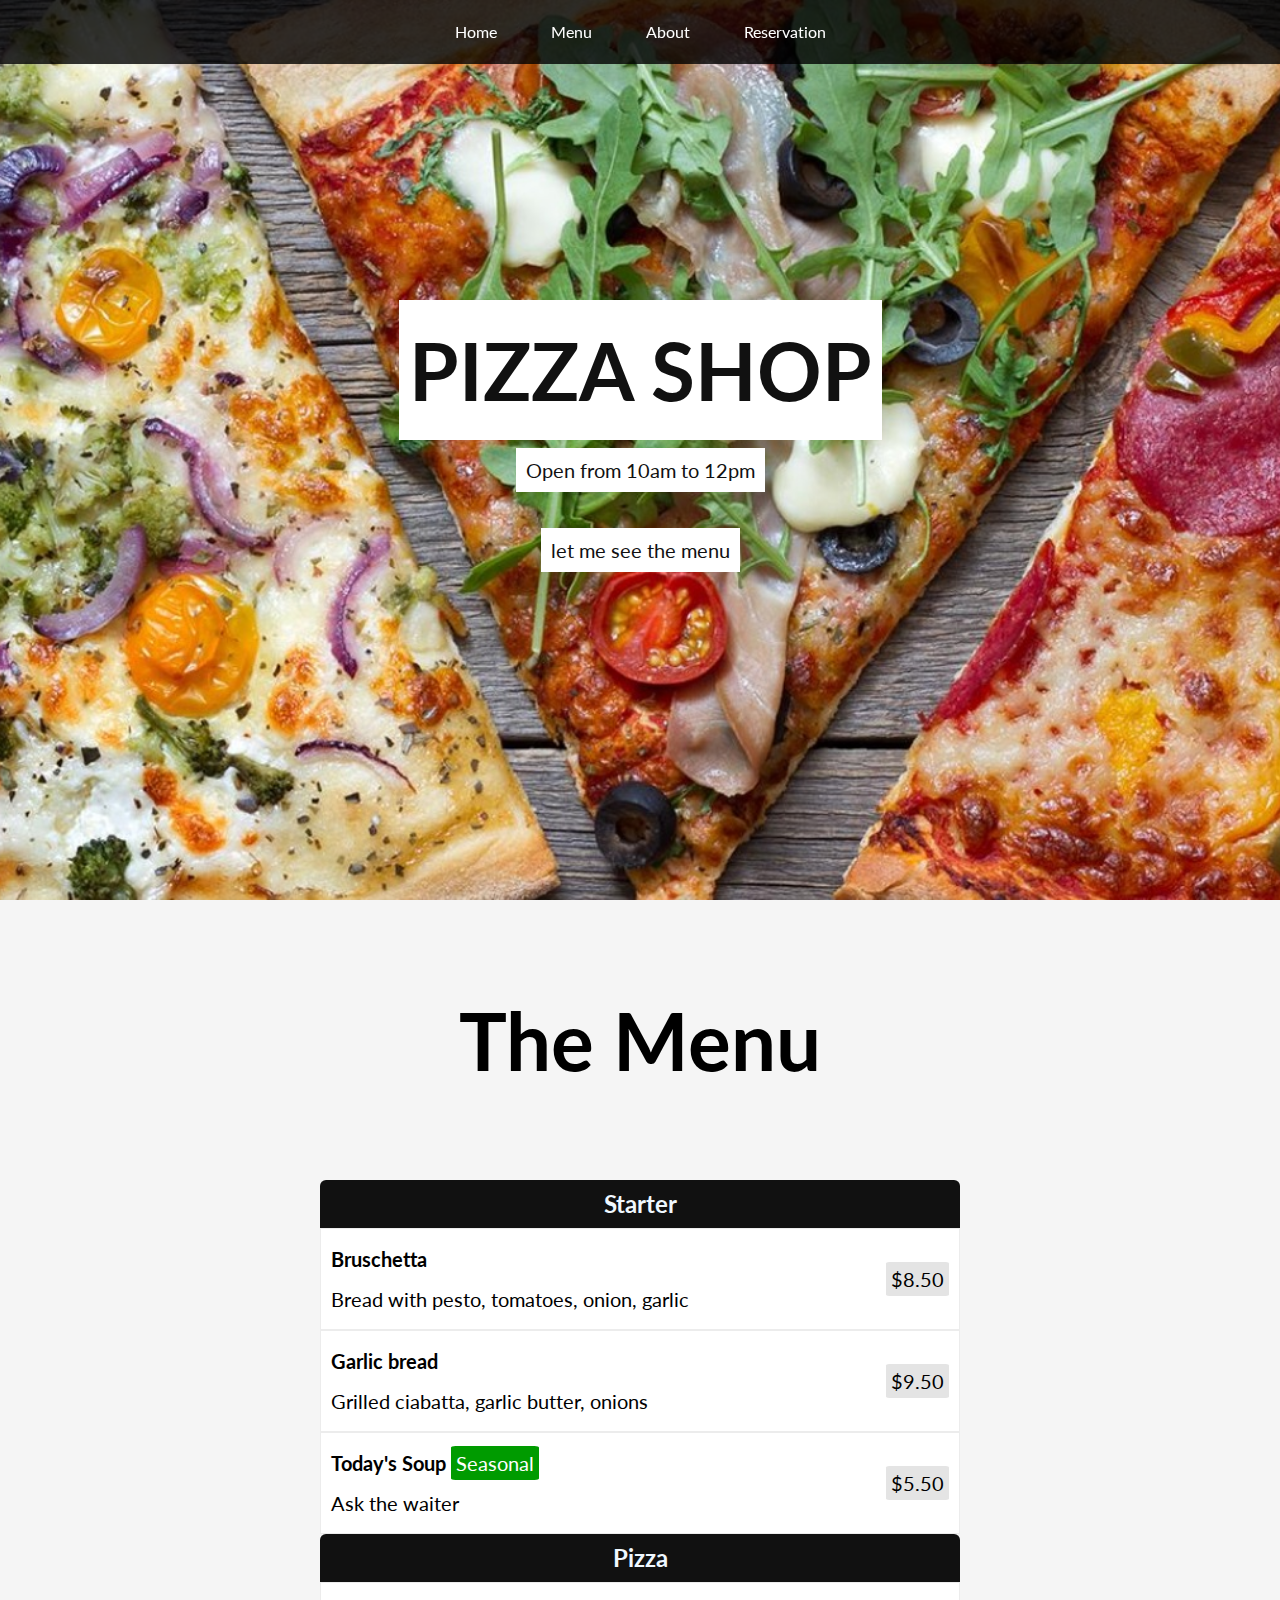
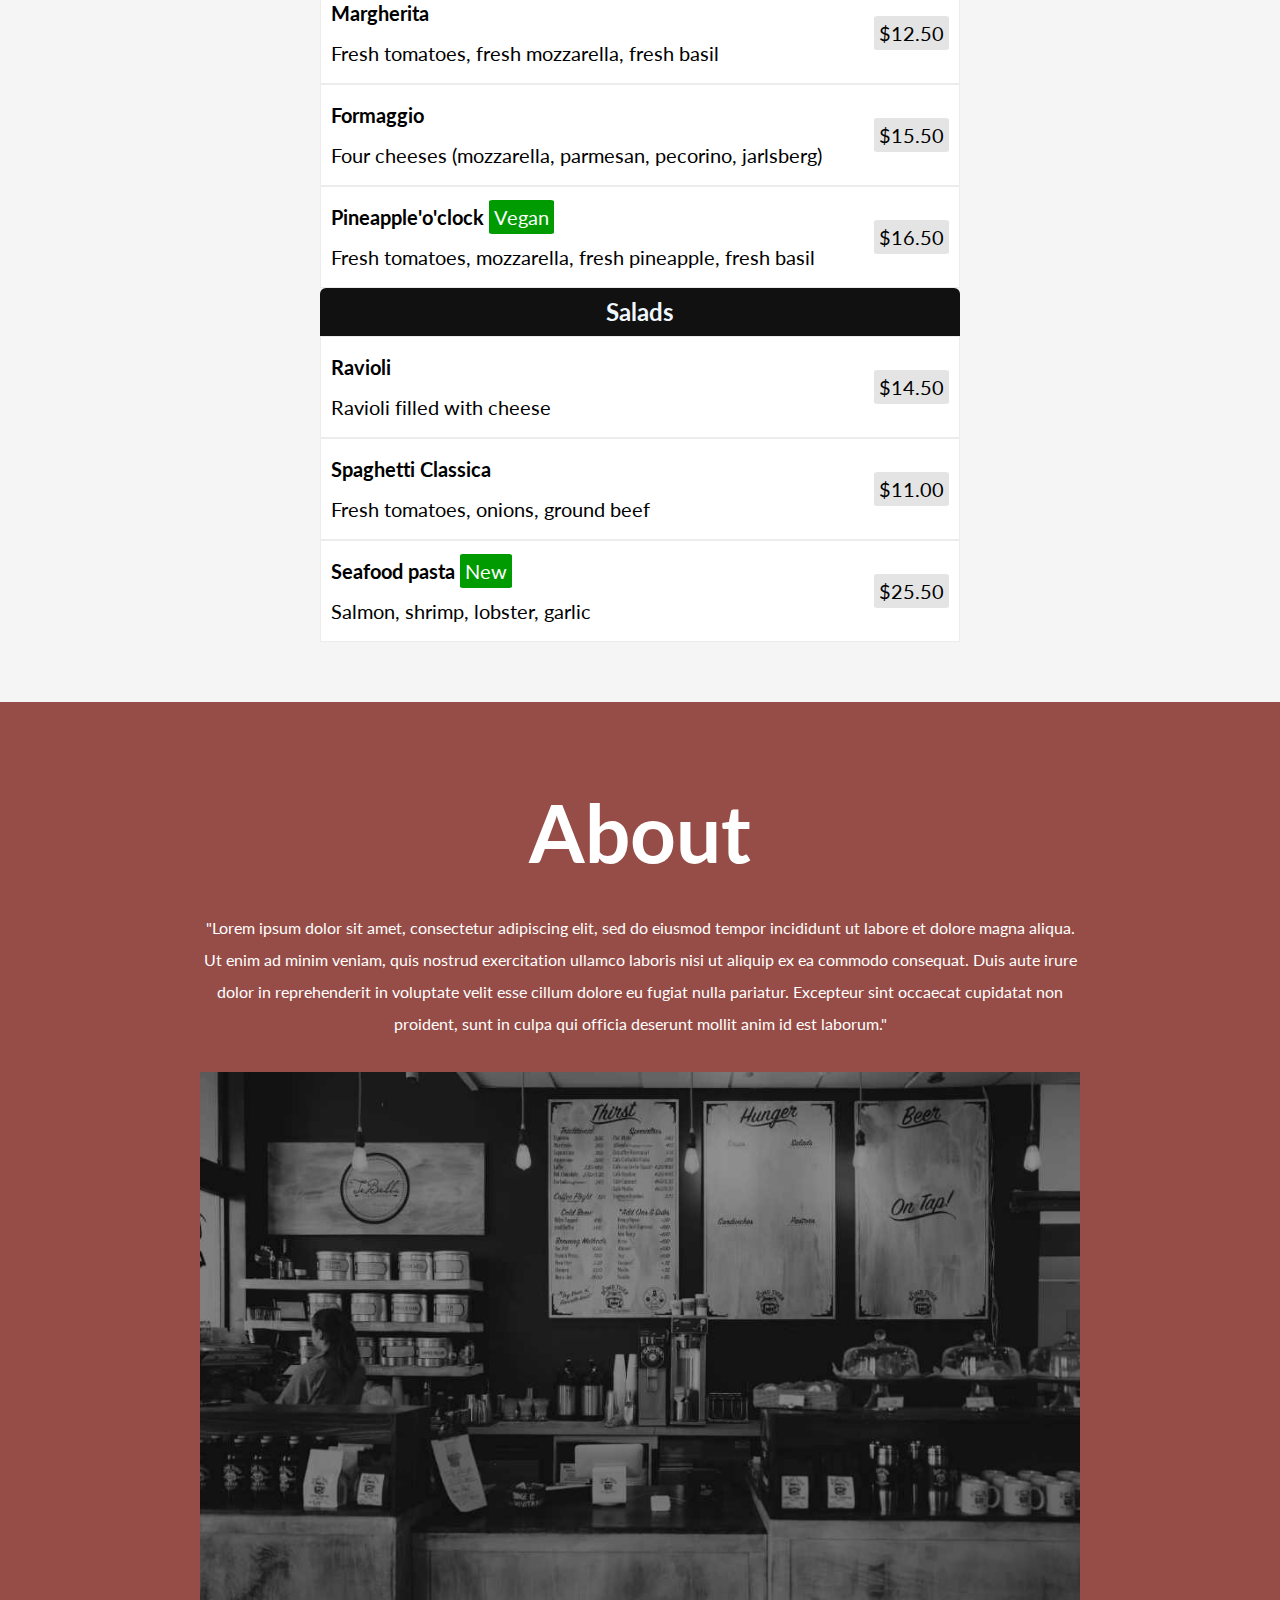
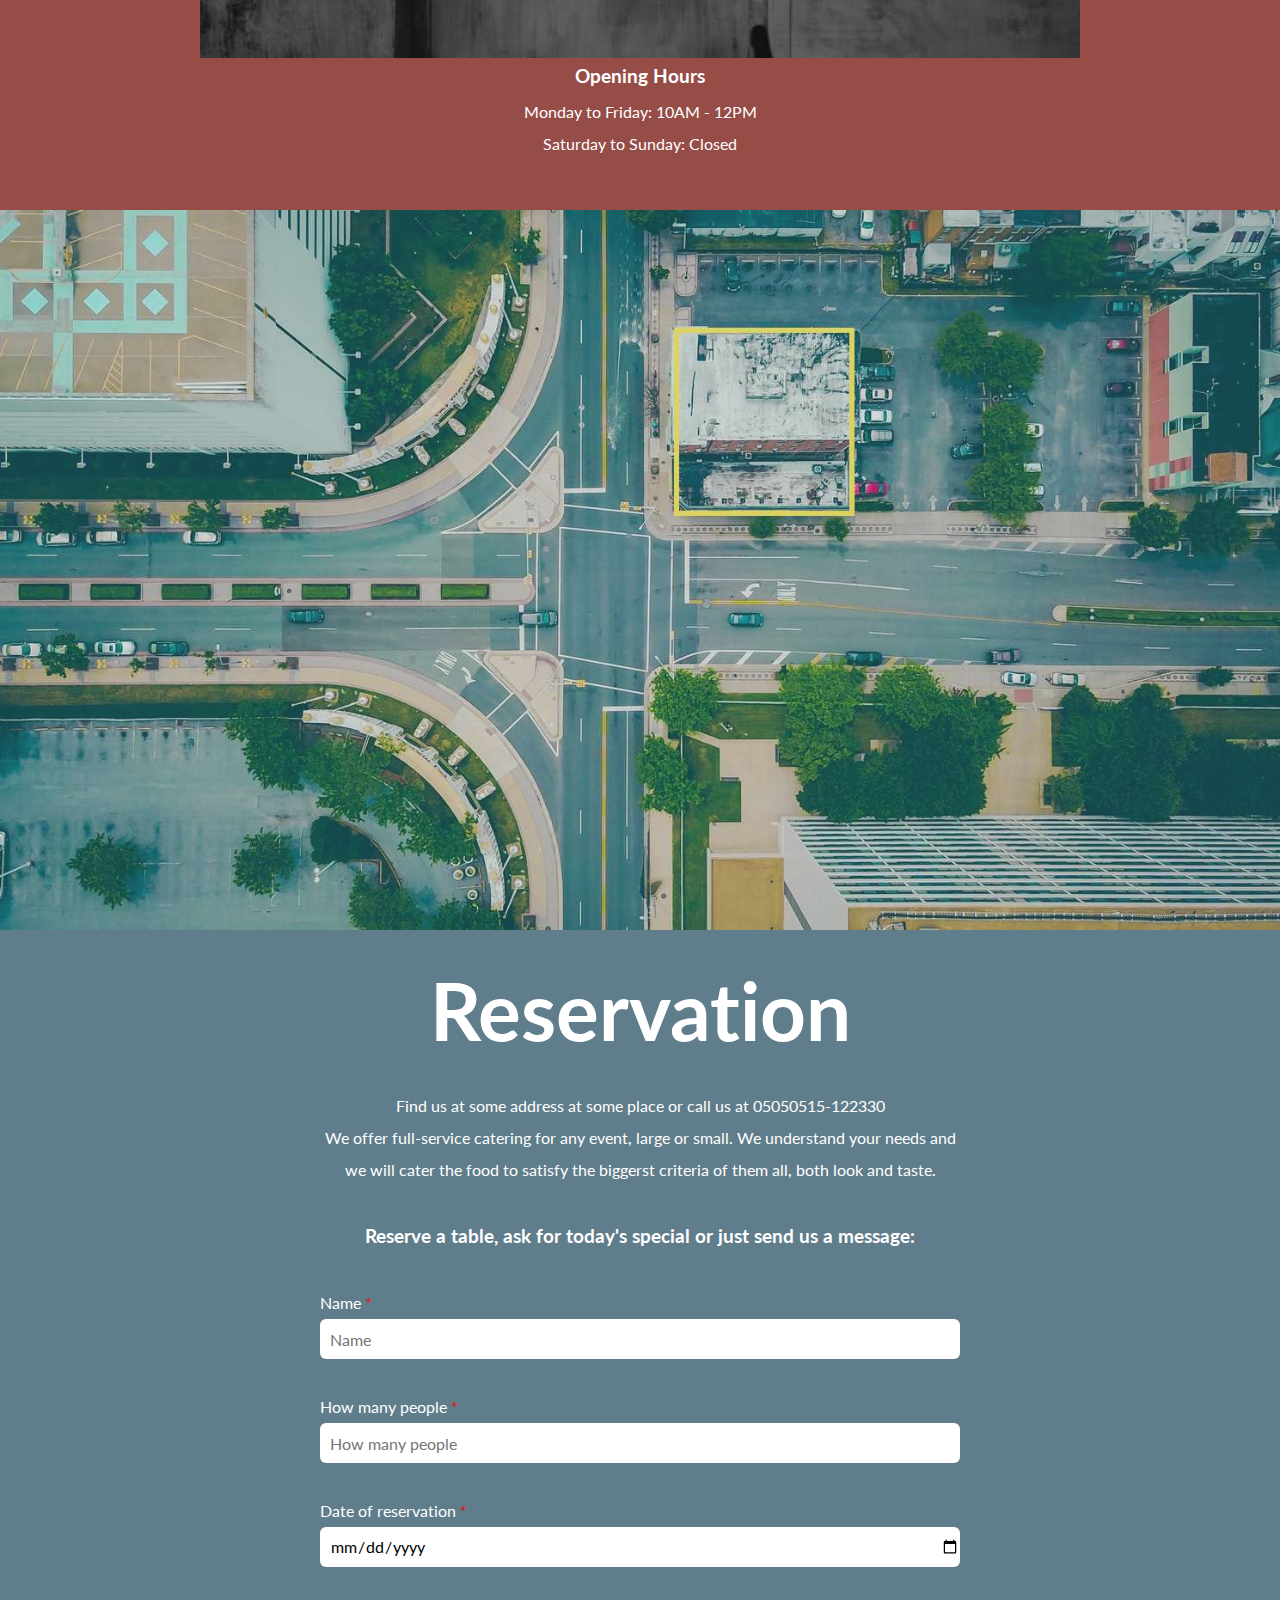
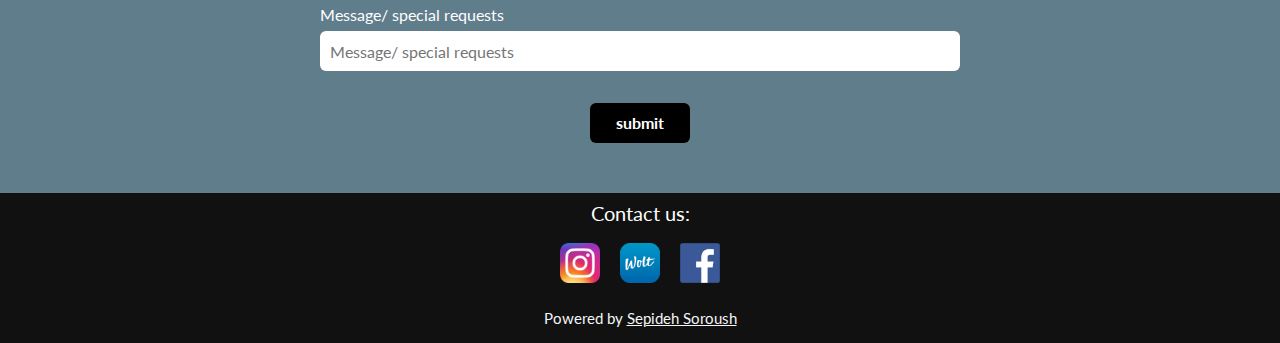
<file: index.html>
<!DOCTYPE html>
<html lang=eng>
<head>
    <meta charset="UTF-8">
    <title>Restaurant website</title>
    <link rel="stylesheet" href="reset.css">
    <link rel="stylesheet" href="style.css">
    <link rel="preconnect" href="https://fonts.googleapis.com">
    <link rel="preconnect" href="https://fonts.gstatic.com" crossorigin>
    <link href="https://fonts.googleapis.com/css2?family=Lato:wght@400;700&display=swap" rel="stylesheet">
</head>
<body>
    <div class="menu-bar">
        <div class="bar">
            <span><a href="#home">Home</a></span>
            <span><a href="#menu">Menu</a></span>
            <span><a href="#about">About</a></span>
            <span><a href="#reservation">Reservation</a></span>
        </div> <br>
    </div>
    <div class="home" id="home">
        <div class="texthome">
            <div class="text1"><h1>PIZZA SHOP</h1></div>
            <div class="text2"><span>Open from 10am to 12pm</span></div>
            <div class="text3"><span><a href="#menu">let me see the menu</a></span></div>
        </div>
    </div>
    <div class="menu" id="menu">
        <h1>The Menu</h1>
        <div class="menu-list">
            <h2>Starter</h2>
                <div class="item">
                    <div>
                        <b>Bruschetta</b>
                        <p>Bread with pesto, tomatoes, onion, garlic</p>
                    </div>
                    <div><span class="price">$8.50</span></div>        
                </div>
                <div class="item">
                    <div>
                        <b>Garlic bread</b>
                        <p>Grilled ciabatta, garlic butter, onions</p>
                    </div>
                    <div><span class="price">$9.50</span></div>                    
                </div>
                <div class="item">
                    <div>
                        <b>Today's Soup</b>
                        <span class="label">Seasonal</span>                    
                        <p>Ask the waiter</p>
                    </div>
                    <div><span class="price">$5.50</span></div>                    
                </div>     
            <h2>Pizza</h2>
                <div class="item">
                    <div>
                        <b>Margherita</b>                    
                        <p>Fresh tomatoes, fresh mozzarella, fresh basil</p>
                    </div>
                    <div><span class="price">$12.50</span></div>                    
                </div>                    
                <div class="item">
                    <div>
                        <b>Formaggio</b>
                        <p>Four cheeses (mozzarella, parmesan, pecorino, jarlsberg)</p>
                    </div>
                    <div><span class="price">$15.50</span></div>   
                </div>                    
                <div class="item">
                    <div>
                        <b>Pineapple'o'clock</b>
                        <span class="label">Vegan</span>                    
                        <p>Fresh tomatoes, mozzarella, fresh pineapple, fresh basil</p>
                    </div>
                    <div><span class="price">$16.50</span></div>                    
                </div>            
            <h2>Salads</h2>
                <div class="item">
                    <div>
                        <b>Ravioli</b>
                        <p>Ravioli filled with cheese</p>
                    </div>
                    <div><span class="price">$14.50</span></div>   
                </div>    
                <div class="item">
                    <div>
                        <b>Spaghetti Classica</b>                    
                        <p>Fresh tomatoes, onions, ground beef</p>
                    </div>
                    <div><span class="price">$11.00</span></div>                    
                </div>
                <div class="item">
                    <div>
                        <b>Seafood pasta</b>
                        <span class="label">New</span>                    
                        <p>Salmon, shrimp, lobster, garlic</p>
                    </div>
                    <div><span class="price">$25.50</span></div>                    
                </div>
        </div>
    </div>
    <div class="about" id="about">
        <div class="about-cnt">
            <h1>About</h1>
            <p>"Lorem ipsum dolor sit amet, consectetur adipiscing elit, sed do eiusmod tempor incididunt ut labore et dolore magna aliqua. Ut enim ad minim veniam, quis nostrud exercitation ullamco laboris nisi ut aliquip ex ea commodo consequat. Duis aute irure dolor in reprehenderit in voluptate velit esse cillum dolore eu fugiat nulla pariatur. Excepteur sint occaecat cupidatat non proident, sunt in culpa qui officia deserunt mollit anim id est laborum."</p><br>
            <img src="about.jpg" alt="restaurant">
            <h3>Opening Hours</h3>
            <p>Monday to Friday: 10AM - 12PM<br>Saturday to Sunday: Closed</p>
        </div>
    </div>
    <div class="reservation" id="reservation">
        <img src="map.jpg" alt="map">
        <div class="rsv-cnt">
            <div class="info">
                <h1>Reservation</h1>
                <p>Find us at some address at some place or call us at 05050515-122330 <br>
                    We offer full-service catering for any event, large or small.
                    We understand your needs and we will cater the food to satisfy the biggerst criteria of them all, both look and taste. <br><br>
                </p>
                <h3>Reserve a table, ask for today's special or just send us a message:</h3><br>
            </div>
            <div >
                <form action="done.html" >
                    <div class="reserve">
                        <label for="Neme">Name <span class="star">*</span></label>
                        <input type="text" placeholder="Name" name="Name" required> <br>
                        <label for="n-guest">How many people <span class="star">*</span></label>
                        <input type="number" placeholder="How many people" min="1" max="20" name="n-guest" required> <br>
                        <label for="date">Date of reservation <span class="star">*</span></label>
                        <input type="date" name="date" id="date" required> <br>
                        <label for="message">Message/ special requests</label>
                        <input type="text" placeholder="Message/ special requests" name="message"> <br>
                    </div>                    
                    <input class="button" type="submit" name="submit" value="submit">  
                </form>
            </div>
        </div>
    </div>
    <div class="footer">
        <p>Contact us:</p>
        <div class="icon">           
            <a href="https://www.instagram.com/"><img src="instagram.png" alt="instagram"></a>
            <a href="https://wolt.com/en"><img src="wolt.png" alt="wolt"></a>
            <a href="https://www.facebook.com/"><img src="facebook.png" alt="facebook"></a>
        </div>
        <div class="signiture">
            <p>Powered by <a href="https://www.instagram.com/sepideh_soroush/">Sepideh Soroush</a></p>
        </div>
    </div>   
</body>
</file>
<file: style.css>
body , html{
    height: 100%;
}
body{
    font-family: 'Lato', sans-serif;
}
*{
    box-sizing: border-box;
    margin: 0;
}
.menu-bar {
    background-color: rgba(0, 0, 0, 0.8);
    display: flex;
    justify-content: center;
    padding: 20px 0;
    position: fixed;
    width: 100%;
    z-index: 999;
}
.bar a{
    text-decoration: none;    
    text-align: center;
    margin:0 5px;
    padding: 20px  ;
    color: white;
}
.bar a:hover{
    background-color: grey;
}
.home{
    background-image: url(pizza.jpg);
    background-position: center;
    background-repeat: no-repeat;
    background-size: cover;
    height: 100%;
}
.texthome{
    display:flex;
    justify-content: center;
    text-align: center;
    flex-direction: column;
    height: inherit;
}
.text1 h1{
    font-size: 80px;
    color:#111;
    padding: 10px;
    background-color: white;
    font-weight: 700;
    display: inline-block;

}
.text2 span{
    font-size: 20px;
    color:#111;
    background-color: white;
    padding: 10px;
    line-height: 3;

}
.text3 a{
    font-size: 20px;
    color:#111;
    background-color: white;
    padding: 10px;
    text-decoration: none;
    line-height: 5;

}
.text3 a:hover{
    background-color:#111;
    color:white;
}
.menu{
    display: flex;
    justify-content: center;
    flex-direction: column;
    align-content: center;
    background-color:whitesmoke ;
}
.menu-list{
    margin: 0 auto;
    width: 50%;
    line-height: 2;
    margin-bottom: 60px;
}
.price{
    background-color: rgb(228, 228, 228);
    border-radius: 5%;
    padding: 5px;
}
.menu h2{
    background-color: #111;
    color: aliceblue;
    text-align: center;
    border-radius: 6px 6px 0 0;
}
.item{
    border:1px rgb(236, 236, 236) solid;
    padding: 10px;
    font-size: 20px;
    background-color: white;
    display: flex;
    flex-direction: row;
    justify-content: space-between;
    align-items: center;
}

.menu h1{
    text-align: center;
    padding: 80px 0;
    font-size: 80px ;
}
.label{
    background-color: rgb(0, 155, 0);
    border-radius: 5%;
    padding: 5px;
    color: white;
}
.about{
    padding: 50px 200px;
    color: white;
    background-color: #964d47;
    display: flex;
    align-content: center;

}
.about h1{
    font-size: 80px;
}
.about-cnt{
    display: flex;
    justify-content: center;
    margin: 0 auto;
    flex-direction: column;
    text-align: center;
    line-height: 2;
}
.reservation img{
    width: 100%;
    opacity: 0.8;
}
.reservation{
    background-color: #607d8b;
    color: white;
}
.reservation h1{
    font-size: 80px;
}
.rsv-cnt{
    display: flex;
    flex-direction: column;
    justify-content: center;
    margin: 0 auto;
    width: 50%;
    padding-bottom: 50px;
    text-align: center;
    line-height: 2;
}
.reserve{
    display: flex;
    flex-direction: column;

}
.reserve input {
    width: 100%;
    height: 40px;
    border-radius: 6px;
    border: 0;
    padding-left: 10px;
}
.reserve label{
    text-align: left;    
}
.star{
    color: red;
}
.button{
    background-color: black;
    width: 100px;
    height: 40px;
    border-radius: 6px;
    border: 0;
    cursor: pointer;
    color: white;
    font-weight: bold;
}
.reserve form{
    width: 100%;
}
.footer{
    background-color: #111;
    display: flex ;
    flex-direction: column;
    justify-content: center;
    color: white;
    text-align: center;
    font-size: 20px;
    line-height: 2;
}
.icon {
    display: flex;
    justify-content: center;
}
.icon img{
    height: 40px;
    width: 40px;
    margin: 10px;    
}
.signiture{
    text-align: center;
    color: whitesmoke;
    font-size: 15px;
    padding: 10px 0;    
}
.signiture a{
    color: whitesmoke;    
}
</file>
